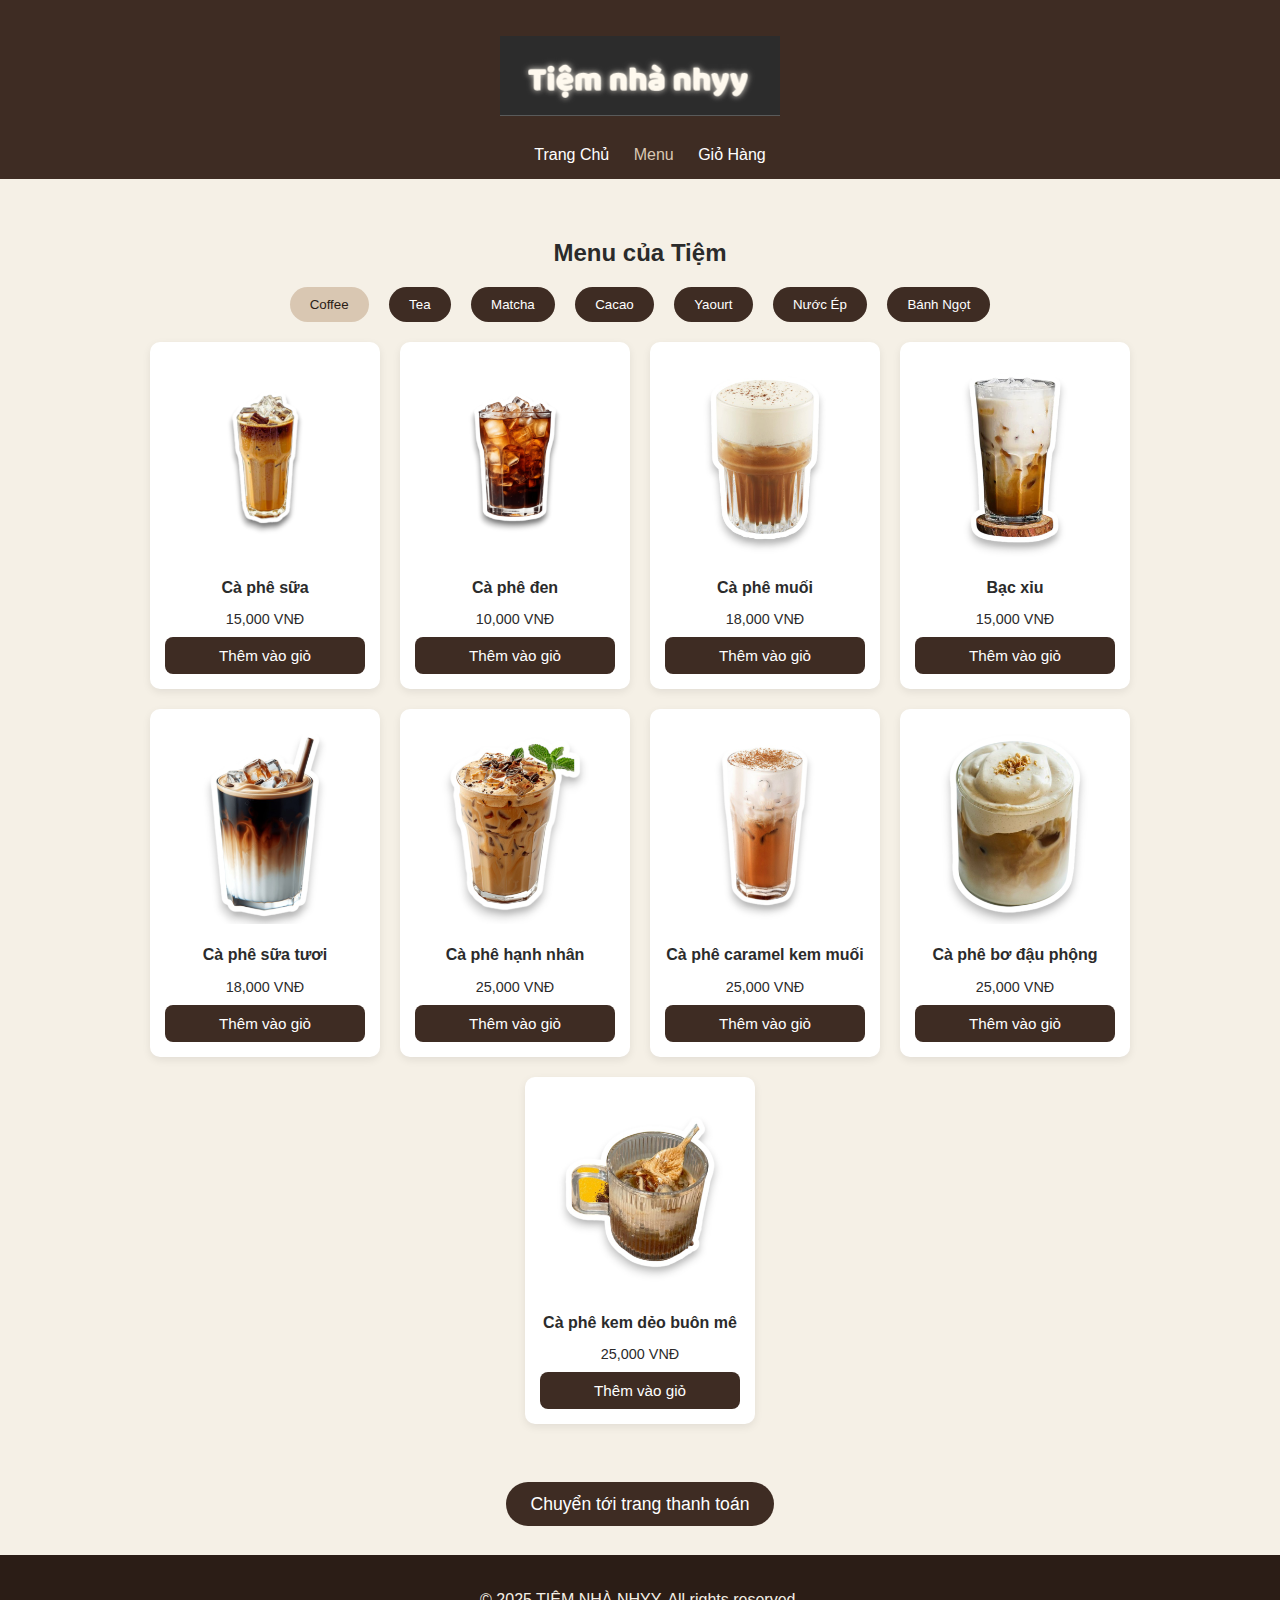
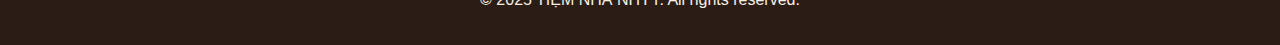
<file: menu.html>
<!DOCTYPE html>
<html lang="vi">
  <head>
    <meta charset="UTF-8" />
    <meta name="viewport" content="width=device-width, initial-scale=1.0" />
    <title>Menu - TIỆM NHÀ NHYY</title>
    <link
      rel="apple-touch-icon"
      sizes="57x57"
      href="./img/favicon/icon.ico/apple-icon-57x57.png"
    />
    <link
      rel="apple-touch-icon"
      sizes="60x60"
      href="./img/favicon/icon.ico/apple-icon-60x60.png"
    />
    <link
      rel="apple-touch-icon"
      sizes="72x72"
      href="./img/favicon/icon.ico/apple-icon-72x72.png"
    />
    <link
      rel="apple-touch-icon"
      sizes="76x76"
      href="./img/favicon/icon.ico/apple-icon-76x76.png"
    />
    <link
      rel="apple-touch-icon"
      sizes="114x114"
      href="./img/favicon/icon.ico/apple-icon-114x114.png"
    />
    <link
      rel="apple-touch-icon"
      sizes="120x120"
      href="./img/favicon/icon.ico/apple-icon-120x120.png"
    />
    <link
      rel="apple-touch-icon"
      sizes="144x144"
      href="./img/favicon/icon.ico/apple-icon-144x144.png"
    />
    <link
      rel="apple-touch-icon"
      sizes="152x152"
      href="./img/favicon/icon.ico/apple-icon-152x152.png"
    />
    <link
      rel="apple-touch-icon"
      sizes="180x180"
      href="./img/favicon/icon.ico/apple-icon-180x180.png"
    />
    <link
      rel="icon"
      type="image/png"
      sizes="192x192"
      href="./img/favicon/icon.ico/android-icon-192x192.png"
    />
    <link
      rel="icon"
      type="image/png"
      sizes="32x32"
      href="./img/favicon/icon.ico/favicon-32x32.png"
    />
    <link
      rel="icon"
      type="image/png"
      sizes="96x96"
      href="./img/favicon/icon.ico/favicon-96x96.png"
    />
    <link
      rel="icon"
      type="image/png"
      sizes="16x16"
      href="./img/favicon/icon.ico/favicon-16x16.png"
    />
    <link rel="manifest" href="./img/favicon/icon.ico/manifest.json" />
    <meta name="msapplication-TileColor" content="#ffffff" />
    <meta name="msapplication-TileImage" content="/ms-icon-144x144.png" />
    <meta name="theme-color" content="#ffffff" />
    <link rel="stylesheet" href="css/shop.css" />
  </head>
  <body>
    <header>
      <h1>
        <a href="./index.html"><img src="/img/Animation.gif" alt="" /></a>
      </h1>

      <!-- Nút hamburger -->
      <div class="menu-toggle" id="menu-toggle">☰</div>

      <nav id="navbar">
        <a href="index.html">Trang Chủ</a>
        <a href="menu.html" class="active">Menu</a>
        <a href="cart.html">Giỏ Hàng</a>
      </nav>
    </header>

    <section class="menu">
      <h2>Menu của Tiệm</h2>
      <div class="menu-tabs">
        <button class="tab-btn active" data-category="coffee">Coffee</button>
        <button class="tab-btn" data-category="tea">Tea</button>
        <button class="tab-btn" data-category="matcha">Matcha</button>
        <button class="tab-btn" data-category="cacao">Cacao</button>
        <button class="tab-btn" data-category="yaourt">Yaourt</button>
        <button class="tab-btn" data-category="nuocep">Nước Ép</button>
        <button class="tab-btn" data-category="cake">Bánh Ngọt</button>
      </div>
      <div class="menu-items" id="menu-container"></div>
    </section>

    <!-- Nút chuyển tới thanh toán -->
    <div class="checkout-link">
      <a href="cart.html" class="checkout-btn">Chuyển tới trang thanh toán</a>
    </div>

    <!-- Popup thông báo -->
    <div id="notification" class="notification">
      <div class="notification-content">
        <p id="notification-message">Đã thêm vào giỏ hàng!</p>
      </div>
    </div>

    <footer>
      <p>© 2025 TIỆM NHÀ NHYY. All rights reserved.</p>
    </footer>

    <script src="js/shop.js"></script>
  </body>
</html>
</file>
<file: css/shop.css>
body {
  font-family: "Segoe UI", sans-serif;
  background-color: #f5f0e6;
  margin: 0;
  color: #2b2b2b;
}

header {
  background: #3e2c23;
  color: #fff;
  padding: 15px 20px;
  display: flex;
  flex-direction: column; /* logo và menu-toggle xếp dọc */
  align-items: center;
  text-align: center;
}

.logo {
  font-size: 1.5rem;
  font-weight: bold;
  margin-bottom: 8px; /* tạo khoảng cách giữa logo và hamburger */
}

.menu-toggle {
  display: none;
  font-size: 2rem;
  cursor: pointer;
  color: #fff;
  margin-bottom: 10px; /* cách nav xổ xuống */
}

header nav a {
  color: #fff;
  margin-left: 20px;
  text-decoration: none;
}

header nav a:hover,
header nav a.active {
  color: #d9c7b2;
}

/* Menu */
.menu {
  padding: 40px;
  text-align: center;
}

.menu-items {
  display: flex;
  flex-wrap: wrap; /* Cho phép xuống dòng */
  justify-content: center; /* Luôn căn giữa các sản phẩm */
  gap: 20px; /* Khoảng cách giữa card */
  margin-top: 20px;
}

.item {
  flex: 0 1 200px; /* mỗi sản phẩm tối đa 200px */
  background: #fff;
  border-radius: 10px;
  padding: 15px;
  text-align: center;
  box-shadow: 0 3px 8px rgba(0, 0, 0, 0.08);
  transition: transform 0.3s, box-shadow 0.3s;
}

.item button {
  display: block;
  width: 100%; /* full width ngang card */
  background: #3e2c23;
  color: #fff;
  border: none;
  padding: 10px;
  border-radius: 8px;
  cursor: pointer;
  font-size: 0.95rem;
  transition: background 0.3s, transform 0.2s;
}

.item button:hover {
  background: #2b1d16;
  transform: scale(1.03);
}

.item button:active {
  transform: scale(0.97);
}

.item:hover {
  transform: translateY(-5px);
  box-shadow: 0 6px 14px rgba(0, 0, 0, 0.15);
}

.item img {
  width: 100%;
  max-height: 160px; /* ảnh nhỏ gọn hơn */
  object-fit: cover;
  border-radius: 8px;
  margin-bottom: 10px;
}

.item h3 {
  font-size: 1rem;
  margin: 8px 0 5px;
}

.item p {
  font-size: 0.9rem;
  margin-bottom: 10px;
}
.item:hover {
  transform: translateY(-5px);
}

.item img {
  width: 100%;
  border-radius: 10px;
}

.size-select {
  margin-top: 10px;
  padding: 5px 10px;
  border-radius: 8px;
}

/* Giỏ hàng */
.cart {
  padding: 40px;
  max-width: 900px;
  margin: auto;
}

.cart-table {
  width: 100%;
  border-collapse: collapse;
  margin-bottom: 20px;
}

.cart-table th,
.cart-table td {
  border: 1px solid #ccc;
  padding: 10px;
  text-align: center;
}

.qty-btn {
  background: #3e2c23;
  color: white;
  border: none;
  padding: 4px 8px;
  margin: 0 5px;
  cursor: pointer;
  border-radius: 5px;
}

.remove-btn {
  background: none;
  border: none;
  color: #c0392b;
  cursor: pointer;
  font-size: 18px;
}

#checkout-btn {
  background: #3e2c23;
  color: #fff;
  border: none;
  padding: 12px 25px;
  border-radius: 25px;
  cursor: pointer;
  transition: 0.3s;
}
#checkout-btn:hover {
  background: #2b1d16;
}

/* Popup */
.popup {
  display: none;
  position: fixed;
  top: 0;
  left: 0;
  right: 0;
  bottom: 0;
  background: rgba(0, 0, 0, 0.5);
  justify-content: center;
  align-items: center;
}
.popup-content {
  background: #fff;
  padding: 30px;
  border-radius: 12px;
  text-align: center;
}
.qr-img {
  width: 180px;
  margin: 15px 0;
}
#close-popup {
  background: #3e2c23;
  color: #fff;
  border: none;
  padding: 10px 20px;
  border-radius: 8px;
  cursor: pointer;
}

/* Toast */
.toast {
  position: fixed;
  bottom: 30px;
  right: 30px;
  background: #3e2c23;
  color: white;
  padding: 12px 20px;
  border-radius: 8px;
  opacity: 0;
  transform: translateY(20px);
  transition: all 0.4s;
}
.toast.show {
  opacity: 1;
  transform: translateY(0);
}
.menu-tabs {
  margin: 20px 0;
  text-align: center;
}

.tab-btn {
  background: #3e2c23;
  color: #fff;
  border: none;
  padding: 10px 20px;
  margin: 0 8px;
  border-radius: 20px;
  cursor: pointer;
  transition: 0.3s;
}

.tab-btn:hover {
  background: #2b1d16;
}

.tab-btn.active {
  background: #d9c7b2;
  color: #2b1d16;
}
/* Nút thanh toán nổi */
.checkout-link {
  text-align: center;
  margin: 30px 0;
}
.checkout-btn {
  background: #3e2c23;
  color: #fff;
  padding: 12px 25px;
  border-radius: 25px;
  text-decoration: none;
  font-size: 1.1rem;
  transition: 0.3s;
}
.checkout-btn:hover {
  background: #2b1d16;
}

/* Popup thông báo */
.notification {
  position: fixed;
  top: 20%;
  left: 50%;
  transform: translateX(-50%);
  background: #3e2c23;
  color: #fff;
  padding: 15px 25px;
  border-radius: 8px;
  box-shadow: 0 4px 12px rgba(0, 0, 0, 0.2);
  z-index: 9999;
}
.notification.hidden {
  display: none;
}
.notification-content {
  text-align: center;
}

/* Popup thông báo với hiệu ứng */
.notification {
  position: fixed;
  top: 20%;
  left: 50%;
  transform: translateX(-50%);
  background: #3e2c23;
  color: #fff;
  padding: 15px 25px;
  border-radius: 8px;
  box-shadow: 0 4px 12px rgba(0, 0, 0, 0.2);
  z-index: 9999;
  opacity: 0;
  pointer-events: none; /* mặc định không bấm được */
  transition: opacity 0.4s ease;
}
.notification.show {
  opacity: 1;
  pointer-events: auto; /* bật click */
}
.notification-content {
  text-align: center;
}

.notification.show {
  opacity: 1;
  pointer-events: auto; /* bật click */
}
.notification-content {
  text-align: center;
}

.notification.show {
  opacity: 1;
  visibility: visible;
}
.notification-content {
  text-align: center;
}

/* FOOTER */
footer {
  background-color: #2b1d16;
  color: #f5f0e6;
  text-align: center;
  padding: 20px;
  margin-top: 40px;
}
.bank-info {
  margin: 20px 0;
  padding: 15px;
  border: 1px solid #ccc;
  border-radius: 8px;
  background: #fff;
}

.bank-info.hidden {
  display: none;
}

.bank-info img {
  width: 180px;
  margin-top: 10px;
  border-radius: 8px;
}
/* ========================
   CHỈ DÀNH CHO TRANG CART
======================== */
.cart-container {
  display: flex;
  gap: 30px;
  max-width: 1000px;
  margin: auto;
  padding: 40px 20px;
}

.cart-left,
.cart-right {
  flex: 1;
}

/* Điều chỉnh khung thanh toán bên phải */
.cart-right {
  background: #fff;
  border-radius: 10px;
  padding: 20px;
  box-shadow: 0 4px 12px rgba(0, 0, 0, 0.1);
}
/* ========================
   KHUNG SẢN PHẨM TRONG GIỎ HÀNG
======================== */
.cart-left {
  background: #fff;
  border-radius: 10px;
  padding: 20px;
  box-shadow: 0 4px 12px rgba(0, 0, 0, 0.1);
  max-height: 600px; /* giới hạn chiều cao */
  overflow-y: auto; /* scroll nếu nhiều sản phẩm */
}

.cart-item {
  display: flex;
  justify-content: space-between;
  align-items: center;
  padding: 10px 0;
  border-bottom: 1px solid #ddd;
}

.cart-item:last-child {
  border-bottom: none;
}

.cart-item-name {
  flex: 2;
  text-align: left;
}

.cart-item-qty {
  flex: 1;
  display: flex;
  justify-content: center;
  align-items: center;
  gap: 5px;
}

.cart-item-price {
  flex: 1;
  text-align: right;
}

.remove-btn {
  margin-left: 10px;
}
/* ===================== */
/* RESPONSIVE DESIGN     */
/* ===================== */

/* Tablet (≤ 1024px) */
@media (max-width: 1024px) {
  /* Menu */
  .menu {
    padding: 20px;
  }

  .menu-items {
    grid-template-columns: repeat(auto-fit, minmax(180px, 1fr));
    gap: 15px;
  }

  .item h3 {
    font-size: 1rem;
  }

  .item p {
    font-size: 0.9rem;
  }

  .item button {
    padding: 8px 15px;
    font-size: 0.9rem;
  }

  /* Cart */
  .cart-container {
    flex-direction: column;
    gap: 20px;
    padding: 20px;
  }

  .cart-left,
  .cart-right {
    width: 100%;
  }
}

/* Mobile (≤ 768px) */
@media (max-width: 768px) {
  /* Menu */
  .menu-tabs {
    display: flex;
    flex-wrap: wrap;
    gap: 10px;
    justify-content: center;
  }

  .tab-btn {
    flex: 1 1 45%;
    font-size: 0.9rem;
    padding: 8px 12px;
  }

  .item {
    padding: 10px;
  }

  .item img {
    max-height: 140px;
    object-fit: cover;
  }

  /* Cart */
  .cart-container {
    padding: 15px;
  }

  .cart-item {
    flex-direction: column;
    align-items: flex-start;
    gap: 8px;
  }

  .cart-item-qty {
    justify-content: flex-start;
  }

  .cart-item-price {
    text-align: left;
    font-size: 0.9rem;
  }

  #checkout-btn {
    width: 100%;
    font-size: 1rem;
    padding: 12px;
  }
}

/* Mobile nhỏ (≤ 480px) */
@media (max-width: 480px) {
  /* Menu */
  .tab-btn {
    flex: 1 1 100%;
    font-size: 0.85rem;
  }

  .item h3 {
    font-size: 0.95rem;
  }

  .item p {
    font-size: 0.85rem;
  }

  /* Cart */
  .cart-left h2,
  .cart-right h2 {
    font-size: 1.2rem;
  }

  .cart-item-name {
    font-size: 0.9rem;
  }

  .cart-item-qty span {
    font-size: 0.9rem;
  }

  .cart-item-price {
    font-size: 0.85rem;
  }

  #checkout-btn {
    font-size: 0.95rem;
    padding: 10px;
  }
}
/* Đảm bảo ảnh sản phẩm hiển thị đẹp trên mọi thiết bị */
.item img {
  width: 100%;
  height: auto; /* mặc định tự co chiều cao */
  border-radius: 10px;
  object-fit: cover; /* giữ tỉ lệ, cắt phần thừa */
}

/* Mobile: ảnh vuông để đồng đều */
@media (max-width: 768px) {
  .item img {
    height: 180px; /* chiều cao cố định */
    object-fit: cover; /* cắt gọn ảnh, không méo */
  }
}

@media (max-width: 480px) {
  .item img {
    height: 150px; /* mobile nhỏ hơn */
  }
}
/* ===================== */
/* NAV RESPONSIVE        */
/* ===================== */
.menu-toggle {
  display: none;
  font-size: 1.8rem;
  cursor: pointer;
  color: #fff;
}

/* Tablet & Mobile */
@media (max-width: 768px) {
  nav {
    position: absolute;
    top: 70px;
    right: 0;
    width: 200px;
    background-color: #3e2c23;
    flex-direction: column;
    text-align: center;
    display: none;
    padding: 15px 0;
    border-radius: 0 0 8px 8px;
    box-shadow: 0 4px 10px rgba(0, 0, 0, 0.3);
  }

  nav a {
    display: block;
    margin: 12px 0;
    font-size: 1rem;
  }

  .menu-toggle {
    display: block;
  }

  nav.active {
    display: flex;
    animation: slideDown 0.4s ease;
  }
}

@keyframes slideDown {
  from {
    opacity: 0;
    transform: translateY(-15px);
  }
  to {
    opacity: 1;
    transform: translateY(0);
  }
}
@media (max-width: 768px) {
  nav {
    position: static;
    width: 100%;
    background-color: #3e2c23;
    flex-direction: column;
    text-align: center;
    display: none;
    padding: 10px 0;
  }

  nav a {
    display: block;
    margin: 10px 0;
    font-size: 1rem;
  }

  .menu-toggle {
    display: block;
  }

  nav.active {
    display: flex;
    animation: slideDown 0.4s ease;
  }
}
/* Giới hạn kích thước ảnh sản phẩm */
.item img {
  width: 100%;
  max-height: fit-content; /* ảnh không cao quá 220px */
  max-width: fit-content;
  border-radius: 10px;
  object-fit: cover; /* cắt ảnh gọn lại, không bị méo */
}

/* Tablet */
@media (max-width: 1024px) {
  .item img {
    max-height: 180px;
  }
}

/* Mobile */
@media (max-width: 768px) {
  .item img {
    max-height: 150px;
  }
}

/* Mobile nhỏ */
@media (max-width: 480px) {
  .item img {
    max-height: 120px;
  }
}
</file>
